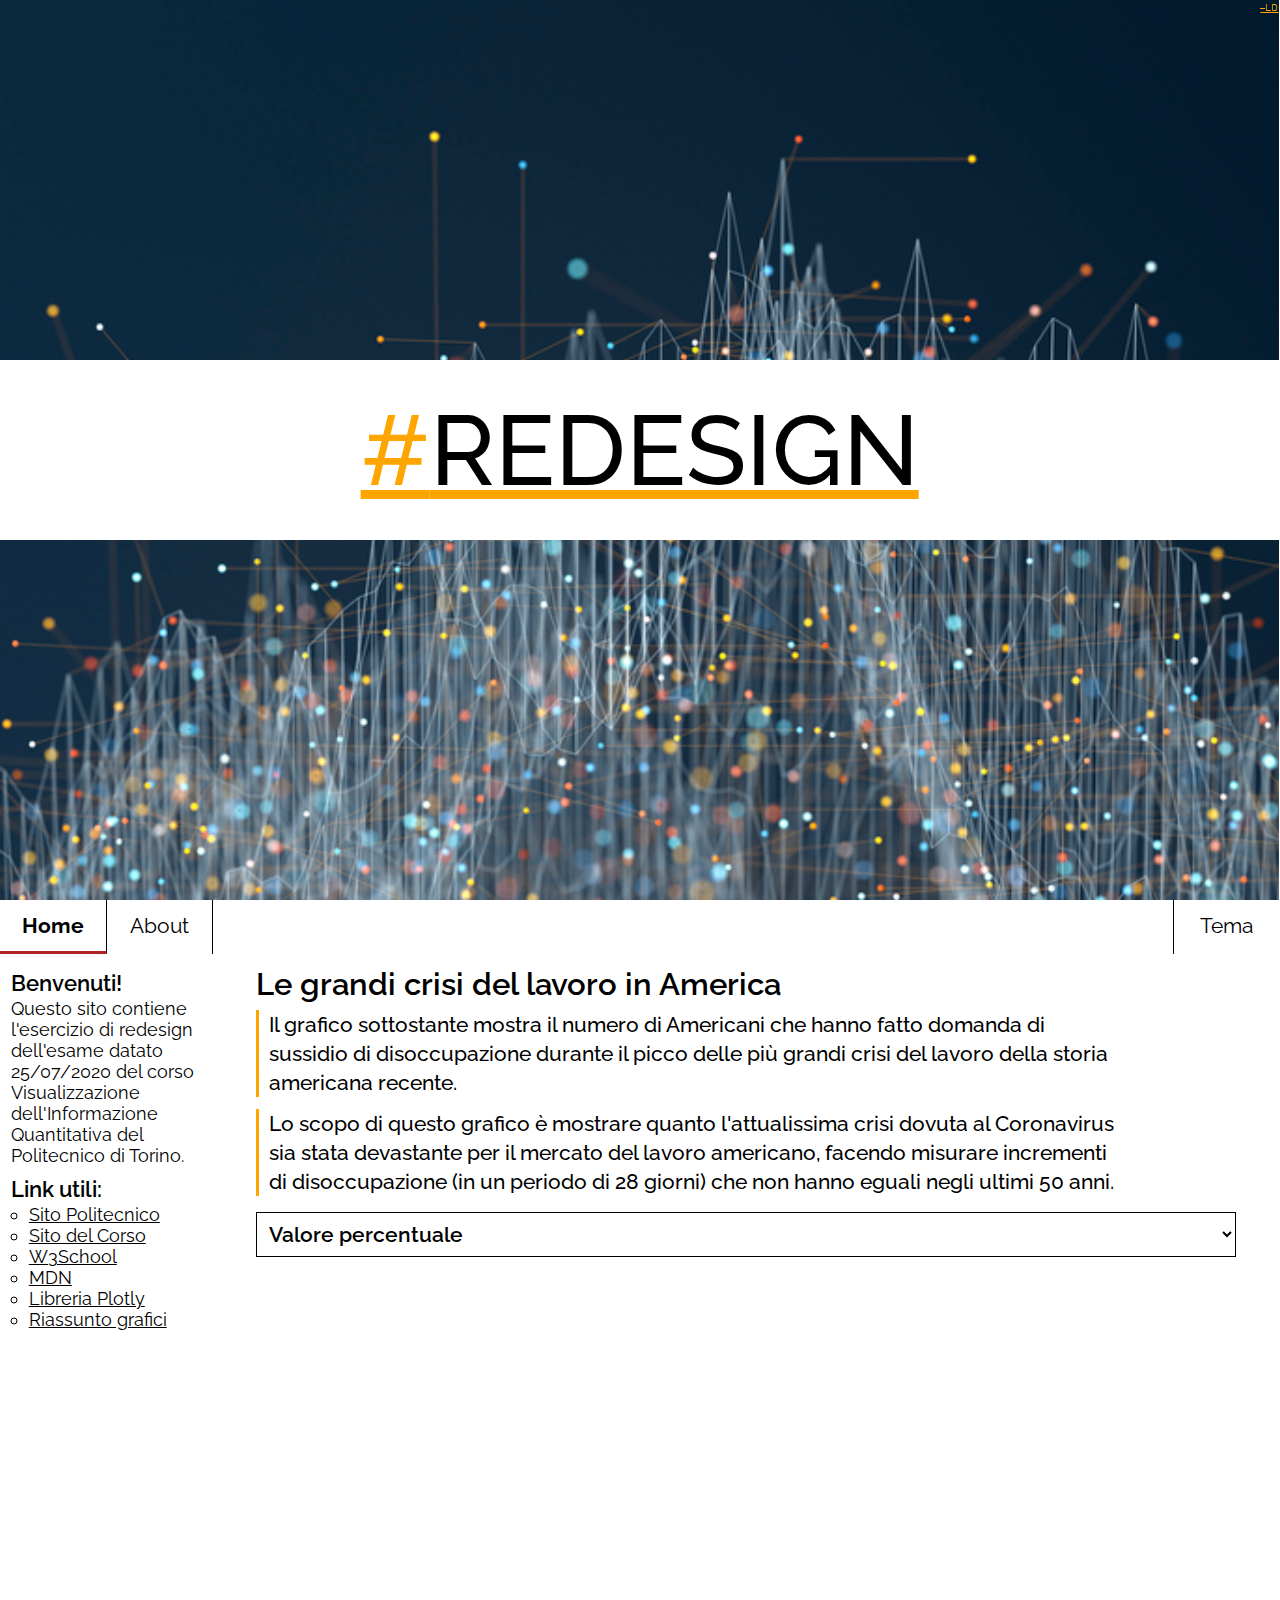
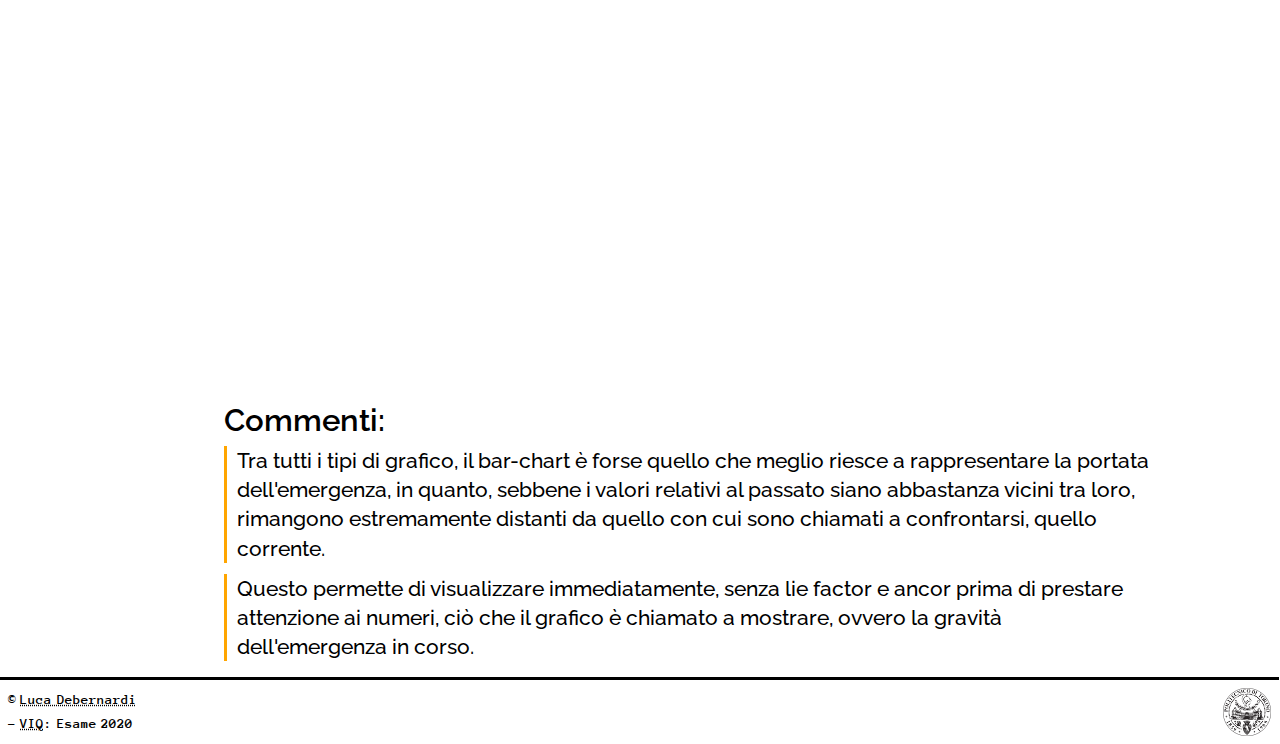
<file: index.html>
<!DOCTYPE html>
<html lang="it">
<head>
    <meta charset="utf-8">
    <meta name="author" content="Luca Debernardi">
    <meta name="description" content="Esame VIQ 2020">
    <meta name="viewport" content="width=device-width, initial-scale=1.0, user-scalable=1">
    <meta name="keywords" content="PWR, Esame, 2020, Politecnico di Torino, Programmazione web">
    <title>Esame 2020 VIQ</title>
    <script src="utility.js"></script>
    <script src="graph_manager.js"></script>
    <script src="https://oop.polito.it/js/VIQsupport.js"></script>
    <script src="https://oop.polito.it/js/plotly-latest.min.js"></script>
    <link rel="icon" type="image/png" href="IMG/favicon.png">
    <link href="https://fonts.googleapis.com/css2?family=Roboto+Slab:wght@100;200;300;400;500;531;600;700;800;900&display=swap" rel="stylesheet">
    <link href="https://fonts.googleapis.com/css2?family=Raleway:ital,wght@0,300;0,400;0,500;0,600;0,700;1,300;1,400;1,500;1,600;1,700&display=swap" rel="stylesheet">
    <link href="https://fonts.googleapis.com/css2?family=Anonymous+Pro:ital,wght@0,400;0,700;1,400;1,700&display=swap" rel="stylesheet">
    <link rel="stylesheet" type="text/css" href="CSS/generico.css" media="screen">
    <link rel="stylesheet" type="text/css" href="CSS/main_header.css" media="screen">
    <noscript><link id="tema" rel="stylesheet" type="text/css" href="CSS/light_theme.css" media="screen"></noscript>
    <script> caricaTemaEsatto() </script>
    <link rel="stylesheet" type="text/css" href="CSS/stampa.css" media="print">
    <link rel="Sito del corso" type="text/html" href="//softeng.polito.it/courses/VIQ/">
    <link rel="Sito Politecnico di Torino" type="text/html" href="//www.polito.it">
</head>
<body onresize="correctNav();">
<p id="signature">-LD</p>
<div class="gridContainer">
    <div class="header">
        <!-- Devo usare span perché ::first-letter non funziona con il carattere '#' -->
        <h1><span id="cancelletto">#</span>REDESIGN</h1>
    </div>
    <div class="nav" id="navigation" onclick="handleNav();">
        <a>Menu</a>
    </div>
    <div class="nav active" id="nav_1">
        <a href="#">Home</a>
    </div>
    <div class="nav" id="nav_2">
        <a href="about.html">About</a>
    </div>
    <div class="nav" id="selectTema" onmouseenter="anteprimaTema();" onmouseleave="resetTema();">
        <a onclick="switchTema() ">Tema</a>
    </div>
    <div class="menu">
        <h2>Benvenuti!</h2>
        <p>Questo sito contiene l'esercizio di redesign dell'esame datato 25/07/2020 del corso
            Visualizzazione dell'Informazione Quantitativa del Politecnico di Torino.</p>
        <h2>Link utili:</h2>
        <ul>
            <li><a href="//www.polito.it">Sito Politecnico</a></li>
            <li><a href="//softeng.polito.it/courses/VIQ/">Sito del Corso</a></li>
            <li><a href="//www.w3schools.com">W3School</a></li>
            <li><a href="//developer.mozilla.org/en-US/">MDN</a></li>
            <li><a href="//plotly.com/javascript/plotly-fundamentals/">Libreria Plotly</a></li>
            <li><a href="//softeng.polito.it/courses/VIQ/PlotlyCheatsheet.html">Riassunto grafici</a></li>
        </ul>
    </div>
    <div class="main">
        <section>
            <h2>Le grandi crisi del lavoro in America</h2>
            <p>
                Il grafico sottostante mostra il numero di Americani che hanno fatto domanda di sussidio di disoccupazione durante
                il picco delle più grandi crisi del lavoro della storia americana recente.
            </p>
            <p>
                Lo scopo di questo grafico è mostrare quanto l'attualissima crisi dovuta al Coronavirus sia stata devastante per il
                mercato del lavoro americano, facendo misurare incrementi di disoccupazione (in un periodo di 28 giorni) che
                non hanno eguali negli ultimi 50 anni.
            </p>
            <form id="form" onchange="plot()">
                <select name="valoreSelect">
                    <option value="Percentuale" selected>Valore percentuale</option>
                    <option value="Assoluto">Valore assoluto</option>
                </select>
            </form>
            <div id="redesign" class="graficoContenitore">
                <div id="grafico1" class="graficoDiv"></div>
            </div>
        </section>
            <h2>Commenti:</h2>
            <p>Tra tutti i tipi di grafico, il bar-chart è forse quello che meglio riesce a rappresentare
            la portata dell'emergenza, in quanto, sebbene i valori relativi al passato siano abbastanza vicini tra loro,
            rimangono estremamente distanti da quello con cui sono chiamati a confrontarsi, quello corrente.</p>
            <p>Questo permette di visualizzare immediatamente, senza lie factor e ancor prima di prestare attenzione ai numeri,
                ciò che il grafico è chiamato a mostrare, ovvero la gravità dell'emergenza in corso.</p>
        <section>
            <noscript>
                Attenzione, per molte funzioni di questo sito web è richiesto l'utilizzo di Javascript.
                In caso fosse disattivato, non sarà in alcun modo possibile consultare i grafici
                presenti.
            </noscript>
        </section>
    </div>
    <div class="footer">
        <div id="io">
            <p>&copy; <abbr title="s244685@studenti.polito.it">Luca Debernardi</abbr></p>
            <p>- <a href="//softeng.polito.it/courses/VIQ/" title="Sito del corso &quot;Visualizzazione dell'informazione quantitativa&quot;">VIQ</a>: Esame 2020</p>
        </div>
        <a href="//www.polito.it" title="Sito del Politecnico di Torino">
            <noscript><img src = "IMG/PoliTO_logo_dark.png" alt = "Politecnico di Torino"></noscript>
            <script> caricaLogoPoliEsatto(); </script>
        </a>
    </div>
</div>
</body>
</html>
</file>
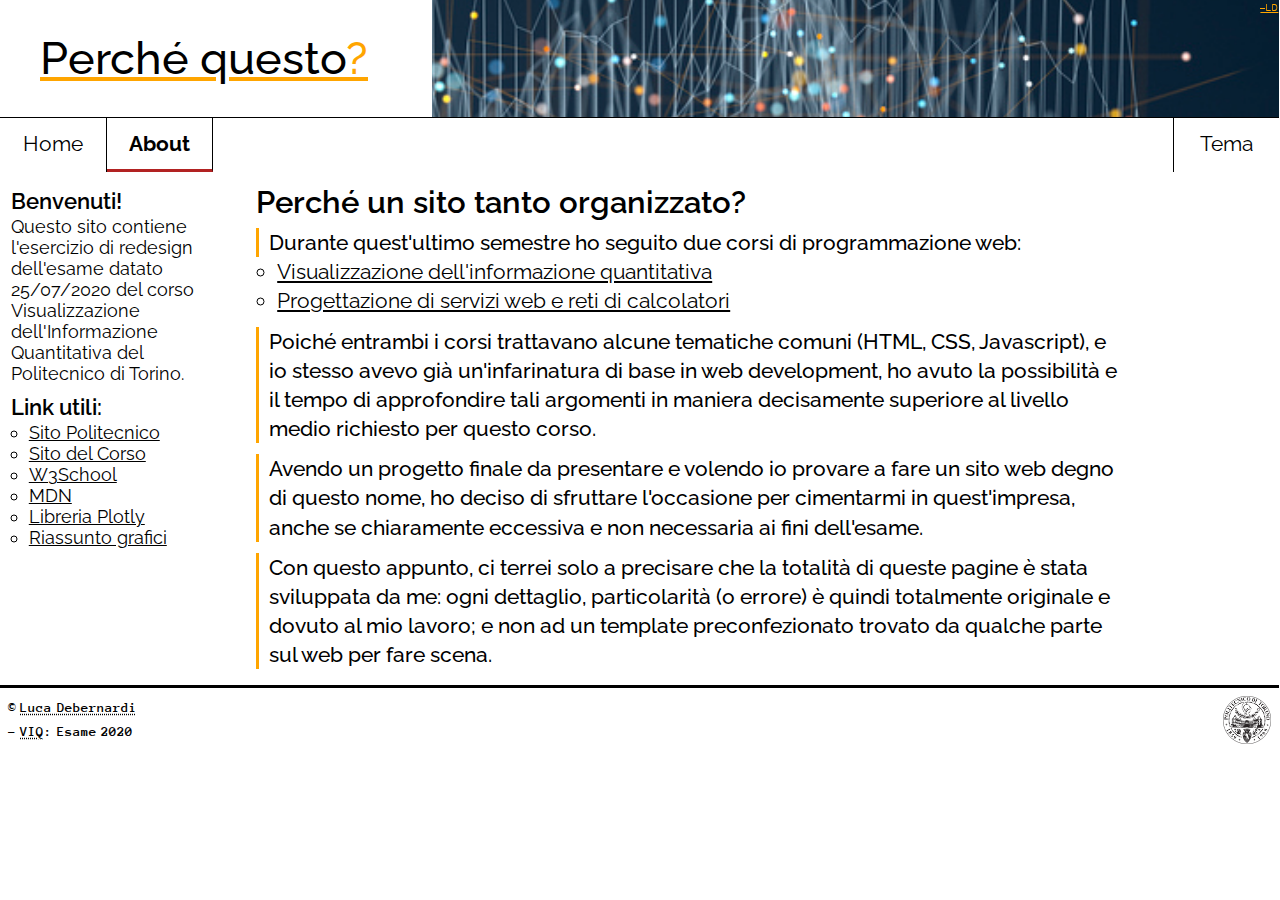
<file: about.html>
<!DOCTYPE html>
<html lang="it">
<head>
    <meta charset="utf-8">
    <meta name="author" content="Luca Debernardi">
    <meta name="description" content="Esame VIQ 2020">
    <meta name="viewport" content="width=device-width, initial-scale=1.0, user-scalable=1">
    <meta name="keywords" content="PWR, Esame, 2020, Politecnico di Torino, Programmazione web">
    <title>Spiegazioni</title>
    <script type="text/javascript" src="utility.js"></script>
    <link rel="icon" type="image/png" href="IMG/favicon.png">
    <link href="https://fonts.googleapis.com/css2?family=Roboto+Slab:wght@100;200;300;400;500;531;600;700;800;900&display=swap" rel="stylesheet">
    <link href="https://fonts.googleapis.com/css2?family=Raleway:ital,wght@0,300;0,400;0,500;0,600;0,700;1,300;1,400;1,500;1,600;1,700&display=swap" rel="stylesheet">
    <link href="https://fonts.googleapis.com/css2?family=Anonymous+Pro:ital,wght@0,400;0,700;1,400;1,700&display=swap" rel="stylesheet">
    <link rel="stylesheet" type="text/css" href="CSS/generico.css" media="screen">
    <link rel="stylesheet" type="text/css" href="CSS/others_header.css" media="screen">
    <noscript><link id="tema" rel="stylesheet" type="text/css" href="CSS/light_theme.css" media="screen"></noscript>
    <script> caricaTemaEsatto() </script>
    <link rel="stylesheet" type="text/css" href="CSS/stampa.css" media="print">
    <link rel="Sito del corso" type="text/html" href="//softeng.polito.it/courses/VIQ/">
    <link rel="Sito Politecnico di Torino" type="text/html" href="//www.polito.it">
</head>
<body onresize="correctNav();">
<p id="signature">-LD</p>
<div class="gridContainer">
    <div class="header">
        <h1>Perché questo<span id="cancelletto">?</span></h1>
    </div>
    <div class="nav" id="navigation" onclick="handleNav();">
        <a>Menu</a>
    </div>
    <div class="nav" id="nav_1">
        <a href="index.html">Home</a>
    </div>
    <div class="nav active" id="nav_2">
        <a>About</a>
    </div>
    <div class="nav" id="selectTema" onmouseenter="anteprimaTema();" onmouseleave="resetTema();">
        <a onclick="switchTema() ">Tema</a>
    </div>
    <div class="menu">
        <h2>Benvenuti!</h2>
        <p>Questo sito contiene l'esercizio di redesign dell'esame datato 25/07/2020 del corso
            Visualizzazione dell'Informazione Quantitativa del Politecnico di Torino.</p>
        <h2>Link utili:</h2>
        <ul>
            <li><a href="//www.polito.it">Sito Politecnico</a></li>
            <li><a href="//softeng.polito.it/courses/VIQ/">Sito del Corso</a></li>
            <li><a href="//www.w3schools.com">W3School</a></li>
            <li><a href="//developer.mozilla.org/en-US/">MDN</a></li>
            <li><a href="//plotly.com/javascript/plotly-fundamentals/">Libreria Plotly</a></li>
            <li><a href="//softeng.polito.it/courses/VIQ/PlotlyCheatsheet.html">Riassunto grafici</a></li>
        </ul>
    </div>
    <div class="main">
        <section>
            <h2>Perché un sito tanto organizzato?</h2>
            <p>Durante quest'ultimo semestre ho seguito due corsi di programmazione web:</p>
            <ul>
                <li><a href="//softeng.polito.it/courses/VIQ/">Visualizzazione dell'informazione quantitativa</a></li>
                <li><a href="//security.polito.it/~lioy/01nbe/">Progettazione di servizi web e reti di calcolatori</a></li>
            </ul>
            <p>Poiché entrambi i corsi trattavano alcune tematiche comuni (HTML, CSS, Javascript),
                e io stesso avevo già un'infarinatura di base in web development,
                ho avuto la possibilità e il tempo di approfondire tali argomenti in maniera decisamente superiore
                al livello medio richiesto per questo corso.</p>
            <p>Avendo un progetto finale da presentare e volendo io provare a fare un sito web degno di questo nome,
                ho deciso di sfruttare l'occasione per cimentarmi in quest'impresa, anche se chiaramente eccessiva e
                non necessaria ai fini dell'esame.</p>
            <p>Con questo appunto, ci terrei solo a precisare che la totalità di queste pagine è stata sviluppata
                da me: ogni dettaglio, particolarità (o errore) è quindi totalmente originale e dovuto al mio lavoro;
                e non ad un template preconfezionato trovato da qualche parte sul web per fare scena.</p>
        </section>
        <section>
            <noscript>
                Attenzione, per molte funzioni di questo sito web è richiesto l'utilizzo di Javascript.
                In caso fosse disattivato, non sarà in alcun modo possibile consultare i grafici
                presenti.
            </noscript>
        </section>
    </div>
    <div class="footer">
        <div id="io">
            <p>&copy; <abbr title="s244685@studenti.polito.it">Luca Debernardi</abbr></p>
            <p>- <a href="//softeng.polito.it/courses/VIQ/" title="Sito del corso &quot;Visualizzazione dell'informazione quantitativa&quot;">VIQ</a>: Esame 2020</p>
        </div>
        <a href="//www.polito.it" title="Sito del Politecnico di Torino">
            <noscript><img src = "IMG/PoliTO_logo_dark.png" alt = "Politecnico di Torino"></noscript>
            <script> caricaLogoPoliEsatto(); </script>
        </a>
    </div>
</div>
</body>
</html>
</file>
<file: CSS/generico.css>
/*GENERALE*/

* {
    box-sizing: border-box;
    margin: 0;
    padding: 0;
    border: 0;
}

body {
    font-size: 1.3rem;
    transition: background-color 0.5s ease, color 0.5s ease;
}

h2 {
    font-weight: 600;
}

ul {
    list-style-position: outside;
    list-style-type: circle;
}

li {
    margin-left: 1em;
}

.menu a {
    transition: color 0.5s ease;
}

#cancelletto {
    color: orange;
}

#signature {
    position: fixed;
    font-size: 0.7rem;
    text-decoration: underline;
    font-family: 'Anonymous Pro', "Curier New", monospace;
    top: 0.1rem;
    right: 0.1rem;
    color: orange;
}

.gridContainer {
    display: grid;
    grid-template-columns: 8.33% 8.33% 8.33% 8.33% 8.33% 8.33% 8.33% 8.33% 8.33% 8.33% 8.33% 8.33%;
    grid-template-areas:
            "header header header header header header header header header header header header"
            "nav_1 nav_2 nav_3 . . . . . . . . selectTema"
            "menu menu main main main main main main main main main main"
            "footer footer footer footer footer footer footer footer footer footer footer footer";
    font-family: "Raleway", "Helvetica", "arial", sans-serif;
}

/*NAV*/

.nav {
    border-color: orange;
    overflow: auto;
    border-right: 0.1rem solid;
    border-bottom: 0 solid orange;
    padding-bottom: 0.2rem;
    transition: border-bottom 0.5s ease, padding-bottom 0.5s ease;
    cursor: pointer;
}

.nav:hover, .activeNavigator {
    border-bottom: 0.2rem solid orange;
    padding-bottom: 0;
}

.nav:active, .active {
    border-bottom: 0.2rem solid;
    padding-bottom: 0;
    font-weight: bolder;
}

.nav a {
    display: block;
    padding: 0.8rem 0;
    text-align: center;
    text-decoration: none;
}

#navigation {
    grid-area: navigation;
    display: none;
}

#nav_1 {
    grid-area: nav_1;
}

#nav_2 {
    grid-area: nav_2;
}

#nav_3 {
    grid-area: nav_3;
}

#selectTema {
    grid-area: selectTema;
    border-left: 0.1rem solid;
    border-right: 0;
    transition: background-color 0.5s ease, color 0.5s ease, border-bottom 0.5s ease, padding-bottom 0.5s ease;
}

/*MENU*/

.menu {
    grid-area: menu;
    margin: 1rem 0.7rem;
    font-size: 1.1rem;
}

.menu h2 {
    font-size: 1.4rem;
    margin: 0 0 0.15rem;
}

.menu p, ul {
    margin: 0 0 0.6rem;
}

/*MAIN*/

.main {
    grid-area: main;
    margin: 1rem 0.7rem 0;
    line-height: 1.4em;
}

.main section {
    margin: 0 2rem 1rem;
}

.main h2 {
    margin-bottom: 0.5rem;
}

.main p {
    margin-top: 0.7rem;
    font-weight: 500;
    border-left: 0.2rem solid orange;
    padding-left: 0.6rem;
}

@media (min-width: 1000px) {
    .main p {
        margin-top: 0.7rem;
        margin-right: 7rem;
        font-weight: 500;
        border-left: 0.2rem solid orange;
        padding-left: 0.6rem;
    }
}

/*FOOTER*/

.footer {
    grid-area: footer;
    padding: 0.5rem 0;
    border-top: 0.2rem solid;
}

.footer img {
    margin-right: 0.5rem;
    float: right;
    height: 3rem;
}

#io {
    display: inline-block;
    position: relative;
    left: 0.5rem;
    height: 3rem;
    font-size: 0.9rem;
}

#io p {
    line-height: 1.5rem;
    font-family: 'Anonymous Pro', "Curier New", monospace;
    font-weight: bold;
    word-spacing: -0.25em;
}

#io abbr {
    text-decoration: underline dotted;
}

#io a {
    text-decoration: underline dotted;
    transition: color 0.5s ease;
}

/*TABLET*/

@media (max-width: 1200px) {
    .gridContainer {
        grid-template-columns: 10% 10% 10% 10% 10% 10% 10% 10% 10% 10%;
        grid-template-areas:
                "header header header header header header header header header header"
                "nav_1 nav_2 nav_3 navigation . . . . . selectTema"
                "menu menu main main main main main main main main"
                "footer footer footer footer footer footer footer footer footer footer";
    }
}

@media (max-width: 1000px) {
    .gridContainer {
        grid-template-columns: 12.5% 12.5% 12.5% 12.5% 12.5% 12.5% 12.5% 12.5%;
        grid-template-areas:
    "header header header header header header header header"
    "nav_1 nav_2 nav_3 navigation . . . selectTema"
    "menu menu main main main main main main"
    "footer footer footer footer footer footer footer footer";
    }
}

@media (max-width: 800px) {
    .gridContainer {
        grid-template-columns: 16.66% 16.66% 16.66% 16.66% 16.66% 16.66%;
        grid-template-areas:
                "header header header header header header"
                "nav_1 nav_2 nav_3 navigation . selectTema"
                "menu menu main main main main"
                "footer footer footer footer footer footer";
    }
}

/*SMARTPHONE*/

@media (max-width: 600px) {
    .gridContainer {
        grid-template-columns: 100%;
        grid-template-areas: "header" "navigation" "nav_1" "nav_2" "nav_3" "selectTema" "main" "menu" "footer";
    }

    .nav {
        border-right: 0;
        display: none;
    }

    #navigation {
        display: block;
    }

    #selectTema {
        border-left: 0;
    }

    .main section {
        margin: 0 0 1rem;
    }
}

noscript {
    visibility: visible;
}

.graficoContenitore {
    display: block;
    margin-top: 0.8rem;
    overflow: hidden;
    overflow-x: auto;
    -ms-overflow-x: auto;
}

.graficoDiv {
    display: block;
    min-width: 700px;
    height: 80vh;
}

/*VIQ, leggermente modificato per ragioni grafiche*/

.hint {
    font-style:italic;
    font-size: 70%;
    text-align: center;
    font-weight:300;
    display: inline-block;
}

.popup {
    min-width: 350px;
    max-width: 450px;
    position:absolute;
    bottom: 10px;
    left: 10px;
    border: dashed 1pt gray;
    border-radius: 3px;
    padding: 10px;
    box-shadow: 5px 5px 10px;
    z-index: 100;
}

select {
    font: inherit;
    display: inline-block;
    width: 100%;
    transition: background-color 0.5s ease, color 0.5s ease;
    border: 0.02rem solid;
    margin-top: 1rem;
    padding: 0.5rem;
    font-weight: 600;
}

select:focus {
    background-color: inherit;
    color: inherit;
}
</file>
<file: CSS/main_header.css>
/*HEADER PAGINA PRINCIPALE */

.header {
    grid-area: header;
    /*Titolo*/
    text-align: center;
    padding: 40vh 0;
    /*Sfondo*/
    background-image: url("../IMG/sfondo.jpg");
    background-repeat: no-repeat;
    background-attachment: fixed;
    background-position: center center;
    background-size: cover;
}

.header h1 {
    display: block;
    font-size: 11vmin;
    font-weight: 500;
    line-height: 20vh;
    text-decoration: underline;
    text-decoration-color: orange;
    transition: background-color 0.5s ease;
}
</file>
<file: CSS/light_theme.css>
body {
    color: black;
    background-color: white;
}

a {
    color: black;
}

.header h1 {
    background-color: white;
}

.nav:active, .active {
    border-bottom-color: firebrick;
}

#io a:hover {
    color: firebrick;
}

noscript {
    color: firebrick;
}

/*VIQ*/

.popup {
    background-color: #fafafa;
}

select {
    color: black;
    background-color: white;
}
</file>
<file: CSS/stampa.css>
/*GENERALE*/

* {
    box-sizing: border-box;
    margin: 0;
    padding: 0;
    border: 0;
}

body {
    font-size: 1.1rem;
    color: black;
    margin: 1.5rem;
}

a {
    color: black;
}

a::after {
    content: " (URL: " attr(href) ")";
    font-size: 0.9em;
    color: blue;
}

ul {
    list-style-position: outside;
    list-style-type: circle;
}

li {
    margin-left: 1em;
}

#cancelletto {
    color: orange;
}

#signature {
    position: fixed;
    font-size: 0.7rem;
    text-decoration: underline;
    font-family: 'Anonymous Pro', "Curier New", monospace;
    top: 0.1rem;
    right: 0.1rem;
    color: orange;
}

.gridContainer {
    display: grid;
    grid-template-columns: 100%;
    grid-template-areas: "header" "main" "footer";
    font-family: 'Roboto Slab', "Times New Roman", serif;
}

/*HEADER*/

.header {
    grid-area: header;
    /*Titolo*/
    text-align: left;
}

.header h1 {
    font-size: 3rem;
    font-weight: bold;
    text-decoration: underline;
    text-decoration-color: orange;
}

/*NAV*/

.nav {
    display: none;
}

.nav a {
    display: none;
}

/*MENU*/

.menu {
    display: none;
}

/*MAIN*/

.main {
    margin: 1rem 0.2rem;
    grid-area: main;
    line-height: 1.4em;
}

.main section {
    margin: 0 0.4rem;
}

.main h2 {
    margin-bottom: 0.5rem;
}

.main p {
    margin-top: 0.7rem;
    font-weight: 500;
    border-left: 0.2rem solid orange;
    padding-left: 0.6rem;
}

/*FOOTER*/

.footer {
    grid-area: footer;
    padding: 0.5rem 0;
    border-top: 0.2rem solid;
    font-family: 'Anonymous Pro', "Curier New", monospace;
    line-height: 1.5rem;
    font-weight: bold;
    word-spacing: -0.25em;
    font-size: 0.95rem;
}

.footer > a {
    position: relative;
    top: -3rem;
}

.footer img {
    display: inline-block;
    margin-right: 0.5rem;
    height: 3rem;
}

#io {
    display: block;
    position: relative;
    top: 3.4rem;
    height: 3rem;
}

#io abbr {
    text-decoration: underline;
}

noscript {
    display: none;
}

.graficoContenitore {
    display: inline-block;
    margin-top: 0.8rem;
    width: 100%;
}

.graficoDiv {
    display: inline-block;
    width: 100%;
    height: 600px;
}

select {
    font: inherit;
    display: inline-block;
    width: 100%;
    border: 0.02rem solid;
    margin-top: 1rem;
    padding: 0.5rem;
    font-weight: 600;
    color: black;
}
</file>
<file: CSS/others_header.css>
/*HEADER ALTRE PAGINE*/

.header {
    grid-area: header;
    /*Titolo*/
    text-align: left;
    /*Sfondo*/
    background-image: url("../IMG/sfondo.jpg");
    background-repeat: no-repeat;
    background-attachment: scroll;
    background-position: center;
    background-size: cover;
    border-bottom: 0.05rem solid;
}

.header h1 {
    display: inline-block;
    font-size: 5vmin;
    font-weight: 500;
    padding: 0 2rem;
    text-decoration: underline;
    text-decoration-color: orange;
    line-height: 13vh;
    transition: background-color 0.5s ease, padding 0.5s ease;
}

.header:hover h1 {
    padding-left: 2.5rem;
    padding-right: 4rem;
}

@media (max-width: 1000px) {
    .header h1 {
        font-size: 11vmin;
        line-height: 20vmin;
    }
}

@media (max-width: 800px) {
    .header h1 {
        font-size: 9vmin;
        line-height: 20vmin;
    }
}
</file>
